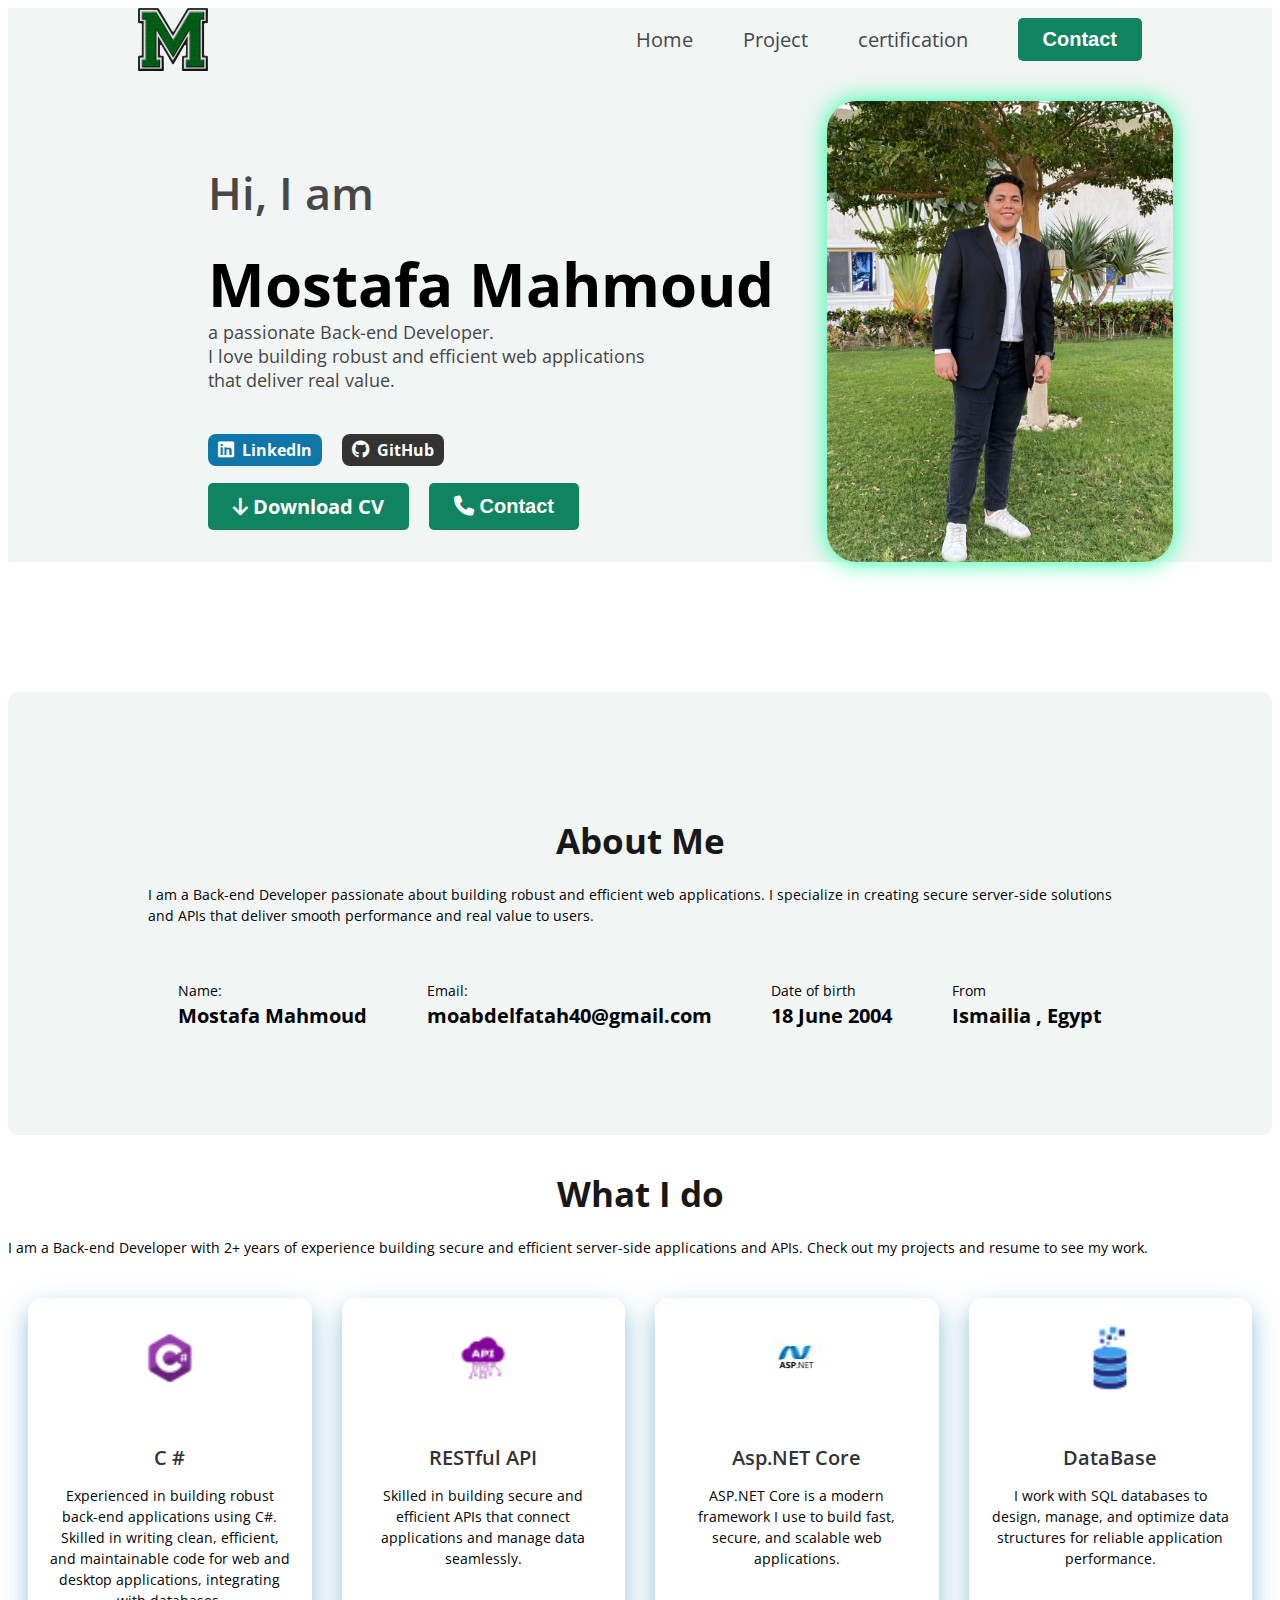
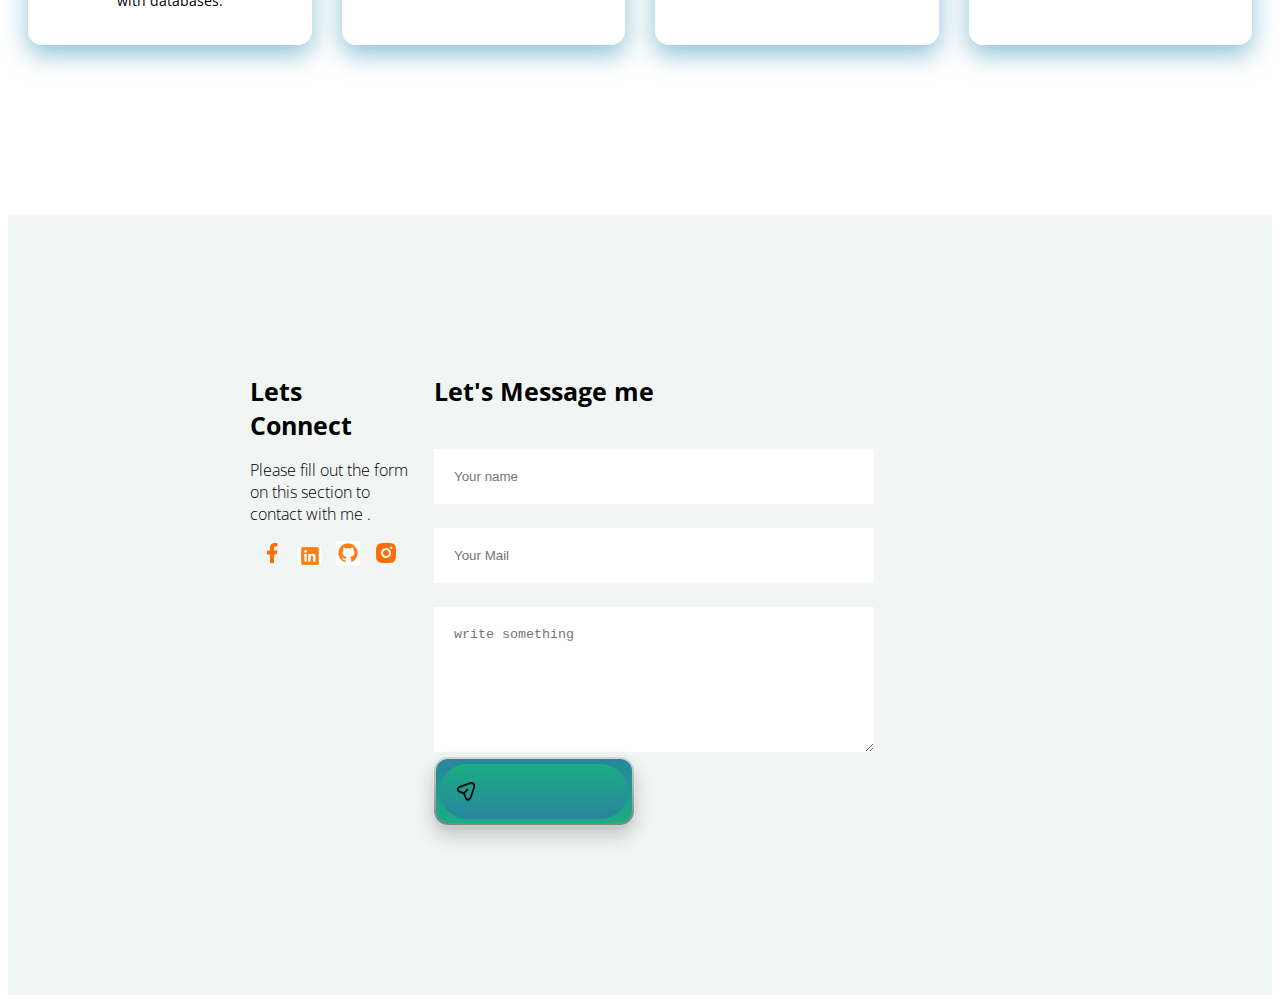
<file: index.html>
<!DOCTYPE html>
<html lang="en">

<head>
  <meta charset="UTF-8" />
  <meta name="viewport" content="width=device-width, initial-scale=1.0" />
  <title>Mostafa Mahmoud</title>
  <link rel="preconnect" href="https://fonts.googleapis.com" />
  <link rel="preconnect" href="https://fonts.gstatic.com" crossorigin />
  <link href="https://fonts.googleapis.com/css2?family=Open+Sans:ital,wght@0,300..800;1,300..800&display=swap"
    rel="stylesheet" />
  <link rel="stylesheet" href="https://cdnjs.cloudflare.com/ajax/libs/font-awesome/6.7.2/css/all.min.css"
    integrity="sha512-Evv84Mr4kqVGRNSgIGL/F/aIDqQb7xQ2vcrdIwxfjThSH8CSR7PBEakCr51Ck+w+/U6swU2Im1vVX0SVk9ABhg=="
    crossorigin="anonymous" referrerpolicy="no-referrer" />
  <link rel="stylesheet" href="style.css" />
</head>

<body class="open-sans-normal">
  <header class="secondary-bg">
    <nav>
      <img src="images/icons/M-Letter-PNG-File-Download-Free.png"></h3>
      <ul>
        <li><a class="li-clr" href="index.html">Home</a></li>
        <li><a href="Project.html" class="li-clr">Project</a></li>
        <li><a href="certification.html" class="li-clr">certification</a></li>


        <li>
          <a onclick="window.location.href='mailto:moabdelfatah40@gmail.com'" target="_blank"><button
              class="btn">Contact</button></a>
        </li>
        
      </ul>
    </nav>
    
    <div class="banner">
      <div style="max-width: 580px">
        <div class="banner-content">
          <h4 class="banner-content1">Hi, I am</h4>
          <h1 class="banner-content2">Mostafa Mahmoud</h1>
          <h6 class="banner-content3">
a passionate Back-end Developer. <br /> I love building robust and efficient web applications<br> that deliver real value.
           
          </h6>
            <div class="banner-content4" style="display: flex; gap: 20px; align-items: center;">
               <a href="https://www.linkedin.com/in/mostafa-mahmoud-382b19265" target="_blank" class="social-btn linkedin">
               <i class="fab fa-linkedin"></i> LinkedIn
               </a>

          <a href="https://github.com/Mostafa-Mahmoud13" target="_blank" class="social-btn github">
          <i class="fab fa-github"></i> GitHub
          </a>
</div>
          <div style="display: flex" class="banner-content4">
            <a class="btn" href="multimedia/cv Mostafa.pdf" target="_blank" download>
              <i class="fa-solid fa-arrow-down"></i> Download CV
            </a>

            <button class="btn" style="margin-left: 20px"
              onclick="window.location.href='mailto:moabdelfatah40@gmail.com'">
              <i class="fa-solid fa-phone"></i> Contact
            </button>

          </div>
        </div>
      </div>
      <section class="home ">
        <div class="home-img ">
          <img src="images/IMG-20251026-WA0140.jpg" alt=" " />
        </div>
    </div>
  </header>
  <main>
    <section class="about secondary-bg">
      <div class="about1">
        <h3 class="section-title">About Me</h3>
        <div class="section-description">
          <p>
            I am a Back-end Developer passionate about building robust and efficient web applications.
            I specialize in creating secure server-side solutions and APIs that deliver smooth performance and real
            value to users.

          </p>

        </div>
        <div class="about-info">
          <p class="aout-info-gap section-description">
            Name: <br />
            <span class="aout-endline"> Mostafa Mahmoud</span>
          </p>
          <p class="aout-info-gap section-description">
            Email: <br /><span class="aout-endline"> moabdelfatah40@gmail.com </span>
          </p>
          <p class="aout-info-gap section-description">
            Date of birth <br />
            <span class="aout-endline"> 18 June 2004 </span>
          </p>
          <p class="aout-info-gap section-description">
            From <br />
            <span class="aout-endline">Ismailia , Egypt</span>
          </p>
        </div>
      </div>
    </section>
    <section>
      <h3 class="section-title">What I do</h3>
      <div class="section-description s-dd">
          I am a Back-end Developer with 2+ years of experience building secure and efficient server-side applications and APIs. Check out my projects and resume to see my work.


      </div>
      <div class="skillls-container">
        <div class="skill">
          <img src="images/icons/Csharp_Logo.png" alt="" />
          <h4 class="skill-title">C # </h4>
          <p class="section-description">
            Experienced in building robust back-end applications using C#.
            Skilled in writing clean, efficient,
            and maintainable code for web and desktop applications,
            integrating with databases.
          </p>

        </div>
        <div class="skill">
          <img src="images/icons/download (1).png" alt="" />
          <h4 class="skill-title">RESTful API</h4>
          <p class="section-description">
            Skilled in building secure and efficient APIs that connect
            applications and manage data seamlessly.
          </p>

        </div>
        <div class="skill">
          <img src="images/icons/asp.net.jpg" alt="" />
          <h4 class="skill-title">Asp.NET Core</h4>
          <p class="section-description">
            ASP.NET Core is a modern framework I use to build fast, secure, and scalable web applications.

          </p>
        </div>
        <div class="skill">
          <img src="images/icons/database.png" alt="" />
          <h4 class="skill-title">DataBase</h4>
          <p class="section-description">
            I work with SQL databases to design, manage, and optimize data structures for reliable application
            performance.

          </p>
        </div>
      </div>
    </section>

  </main>
  <footer class="secondary-bg" id="footers">
    <div style="display: flex; justify-content: space-between; margin-top: 130px">
      <div class="footer-section connect-dex">
        <h1 class="education-title">Lets Connect</h1>
        <p class="education-dex">
          Please fill out the form on this section to contact with me .
        </p>
        <div>
          <a class="icon" href="https://www.facebook.com/profile.php?id=100024594654391" target="_blank">
            <img src="images/icons/facebook.png" alt="" /></a>

          <a class="icon" href="https://www.linkedin.com/in/mostafa-mahmoud-382b19265" target="_blank"><img
              src="images/icons/linkedin.png" alt="" /></a>
          <a class="icon" href="https://github.com/MostafaMamoud13" target="_blank"><img src="images/icons/github.png"
              alt="" /></a>
          <a class="icon" href="https://www.instagram.com/_mostafa_mahmoud_2/" target="_blank">
            <img src="images/icons/insta.png" alt="" />
          </a>
        </div>
      </div>
      <div class="massege connect-dex">
        <h1 class="education-title">Let's Message me</h1>
        <form action="">
          <input type="text" placeholder="Your name" class="inp" id="btnn" /><br />
          <input id="btnn" type="email" name="email" id="" placeholder="Your Mail" class="inp" /><br />
          <textarea id="btnn" class="inp" name="" id="" class="34" rows="7"
            placeholder="write something "></textarea><br />
         <button class="button">
  <div class="outline"></div>
  <div class="state state--default">
    <div class="icon">
      <svg
        width="1em"
        height="1em"
        viewBox="0 0 24 24"
        fill="none"
        xmlns="http://www.w3.org/2000/svg"
      >
        <g style="filter: url(#shadow)">
          <path
            d="M14.2199 21.63C13.0399 21.63 11.3699 20.8 10.0499 16.83L9.32988 14.67L7.16988 13.95C3.20988 12.63 2.37988 10.96 2.37988 9.78001C2.37988 8.61001 3.20988 6.93001 7.16988 5.60001L15.6599 2.77001C17.7799 2.06001 19.5499 2.27001 20.6399 3.35001C21.7299 4.43001 21.9399 6.21001 21.2299 8.33001L18.3999 16.82C17.0699 20.8 15.3999 21.63 14.2199 21.63ZM7.63988 7.03001C4.85988 7.96001 3.86988 9.06001 3.86988 9.78001C3.86988 10.5 4.85988 11.6 7.63988 12.52L10.1599 13.36C10.3799 13.43 10.5599 13.61 10.6299 13.83L11.4699 16.35C12.3899 19.13 13.4999 20.12 14.2199 20.12C14.9399 20.12 16.0399 19.13 16.9699 16.35L19.7999 7.86001C20.3099 6.32001 20.2199 5.06001 19.5699 4.41001C18.9199 3.76001 17.6599 3.68001 16.1299 4.19001L7.63988 7.03001Z"
            fill="currentColor"
          ></path>
          <path
            d="M10.11 14.4C9.92005 14.4 9.73005 14.33 9.58005 14.18C9.29005 13.89 9.29005 13.41 9.58005 13.12L13.16 9.53C13.45 9.24 13.93 9.24 14.22 9.53C14.51 9.82 14.51 10.3 14.22 10.59L10.64 14.18C10.5 14.33 10.3 14.4 10.11 14.4Z"
            fill="currentColor"
          ></path>
        </g>
        <defs>
          <filter id="shadow">
            <fedropshadow
              dx="0"
              dy="1"
              stdDeviation="0.6"
              flood-opacity="0.5"
            ></fedropshadow>
          </filter>
        </defs>
      </svg>
    </div>
    <p>
      <span style="--i:0">S</span>
      <span style="--i:1">e</span>
      <span style="--i:2">n</span>
      <span style="--i:3">d</span>
      <span style="--i:4">M</span>
      <span style="--i:5">e</span>
      <span style="--i:6">s</span>
      <span style="--i:7">s</span>
      <span style="--i:8">a</span>
      <span style="--i:9">g</span>
      <span style="--i:10">e</span>
    </p>
  </div>
  <div class="state state--sent">
    <div class="icon">
      <svg
        xmlns="http://www.w3.org/2000/svg"
        fill="none"
        viewBox="0 0 24 24"
        height="1em"
        width="1em"
        stroke-width="0.5px"
        stroke="black"
      >
        <g style="filter: url(#shadow)">
          <path
            fill="currentColor"
            d="M12 22.75C6.07 22.75 1.25 17.93 1.25 12C1.25 6.07 6.07 1.25 12 1.25C17.93 1.25 22.75 6.07 22.75 12C22.75 17.93 17.93 22.75 12 22.75ZM12 2.75C6.9 2.75 2.75 6.9 2.75 12C2.75 17.1 6.9 21.25 12 21.25C17.1 21.25 21.25 17.1 21.25 12C21.25 6.9 17.1 2.75 12 2.75Z"
          ></path>
          <path
            fill="currentColor"
            d="M10.5795 15.5801C10.3795 15.5801 10.1895 15.5001 10.0495 15.3601L7.21945 12.5301C6.92945 12.2401 6.92945 11.7601 7.21945 11.4701C7.50945 11.1801 7.98945 11.1801 8.27945 11.4701L10.5795 13.7701L15.7195 8.6301C16.0095 8.3401 16.4895 8.3401 16.7795 8.6301C17.0695 8.9201 17.0695 9.4001 16.7795 9.6901L11.1095 15.3601C10.9695 15.5001 10.7795 15.5801 10.5795 15.5801Z"
          ></path>
        </g>
      </svg>
    </div>
    <p>
      <span style="--i:6">S</span>
      <span style="--i:7">e</span>
      <span style="--i:8">n</span>
      <span style="--i:9">d</span>
    </p>
  </div>
</button>

        </form>
      </div>
    </div>
  </footer>

    <script>
    const menuIcon = document.querySelector(".menu-icon");
    const navLinks = document.querySelector(".nav-links");

    menuIcon.onclick = () => {
      navLinks.classList.toggle("show");
    };
  </script>
  

</body>

</html>
</file>
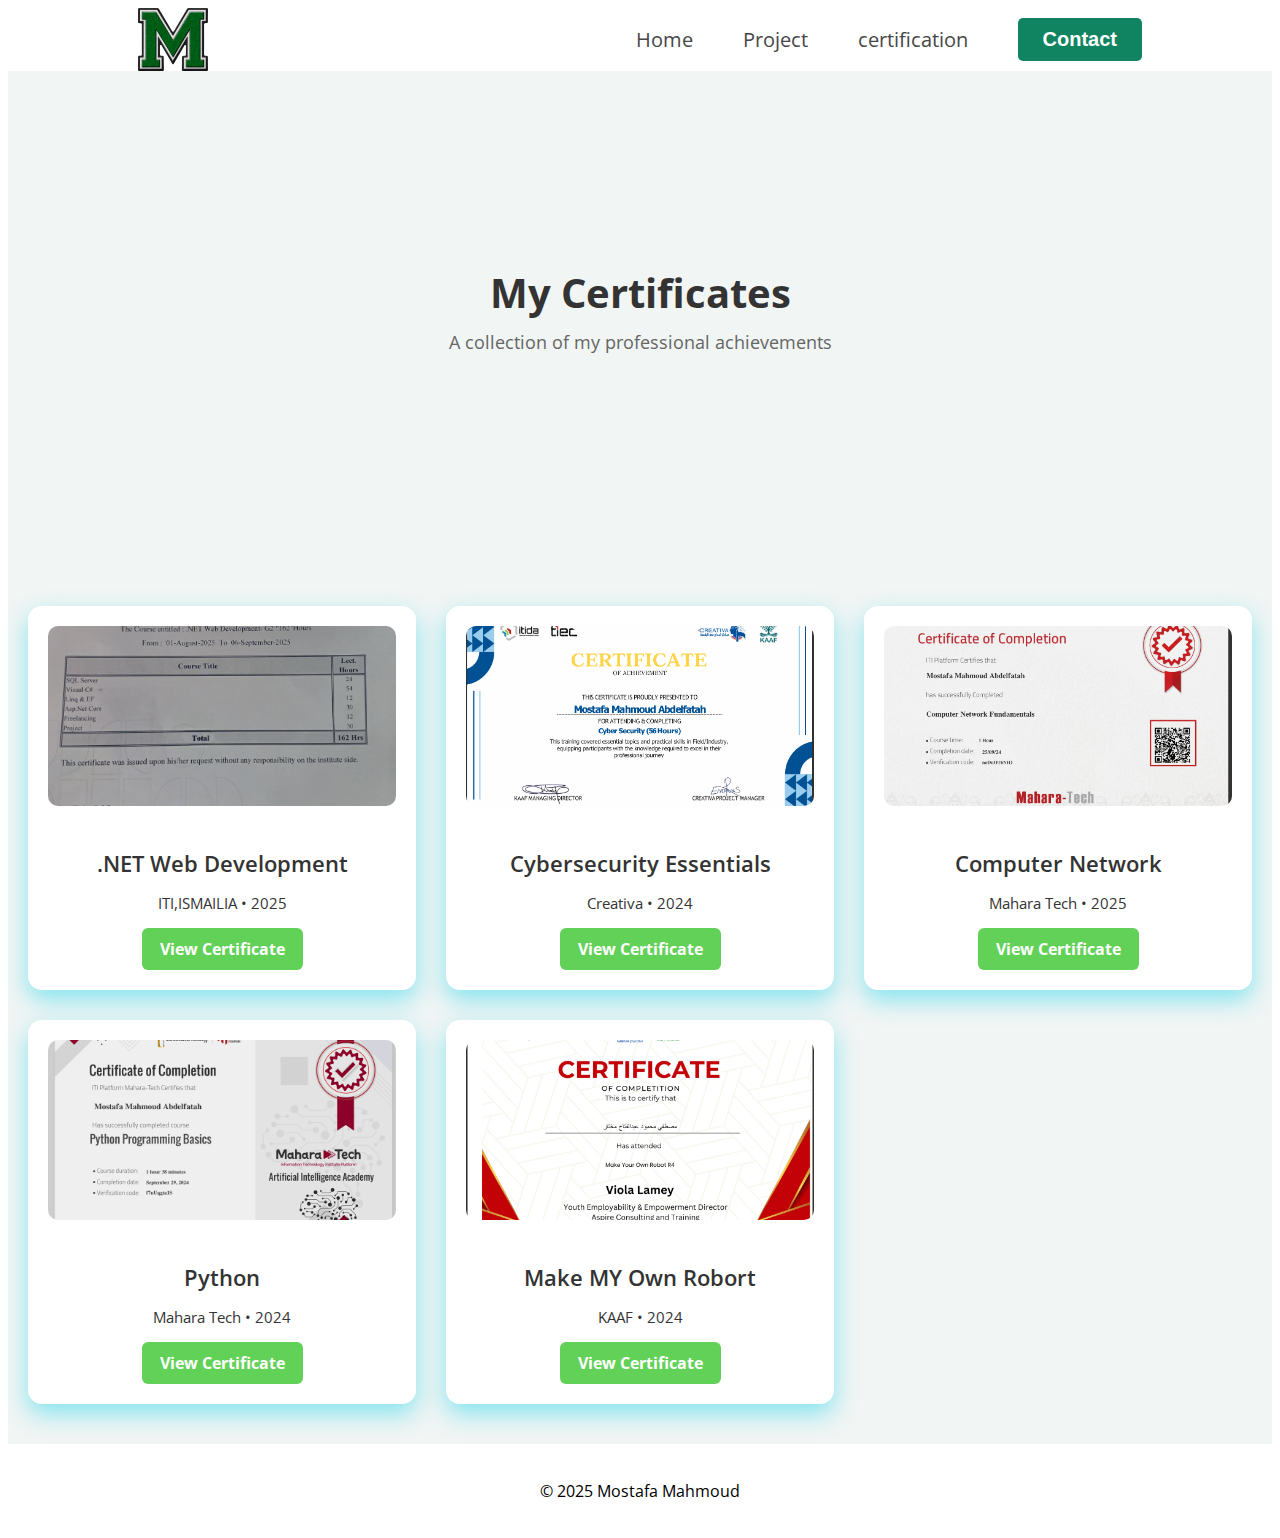
<file: certification.html>
<!DOCTYPE html>
<html lang="en">
<head>
<meta charset="UTF-8" />
  <meta name="viewport" content="width=device-width, initial-scale=1.0" />
  <link rel="preconnect" href="https://fonts.googleapis.com" />
  <link rel="preconnect" href="https://fonts.gstatic.com" crossorigin />
  <link href="https://fonts.googleapis.com/css2?family=Open+Sans:ital,wght@0,300..800;1,300..800&display=swap"
    rel="stylesheet" />
  <link rel="stylesheet" href="https://cdnjs.cloudflare.com/ajax/libs/font-awesome/6.7.2/css/all.min.css"
    integrity="sha512-Evv84Mr4kqVGRNSgIGL/F/aIDqQb7xQ2vcrdIwxfjThSH8CSR7PBEakCr51Ck+w+/U6swU2Im1vVX0SVk9ABhg=="
    crossorigin="anonymous" referrerpolicy="no-referrer" />
    <title>certification</title>
  <link rel="stylesheet" href="certification.css" />
</head>
<body>
  <body class="open-sans-normal">
  <header class="secondary-bg">
    <nav>
      <img src="images/icons/M-Letter-PNG-File-Download-Free.png"></h3>
      <ul>
        <li><a class="li-clr" href="index.html">Home</a></li>
        <li><a href="Project.html" class="li-clr">Project</a></li>
        <li><a href="certification.html" class="li-clr">certification</a></li>


        <li>
          <a onclick="window.location.href='mailto:moabdelfatah40@gmail.com'" target="_blank"><button
              class="btn">Contact</button></a>
        </li>
        
      </ul>

      
    </nav>



<section class="cert-header">
    <h1>My Certificates</h1>
    <p>A collection of my professional achievements</p>
  </section>

  <!-- ================= CERTIFICATES GRID ================= -->
  <section class="certificates-section">
    <div class="cert-grid">

      <!-- CARD 1 -->
      
<div class="cert-card">
        <img src="images/certification/iti summer course .net web.jpg" alt="">
        <h3>.NET Web Development</h3>
        <p class="issuer">ITI,ISMAILIA • 2025</p>
        <a href="images/certification/iti summer course .net web.jpg" target="_blank" class="view-btn">View Certificate</a>
      </div>

      <!-- CARD 2 -->
      <div class="cert-card">
        <img src="images/certification/cyber.png" alt="">
        <h3>Cybersecurity Essentials</h3>
        <p class="issuer">Creativa • 2024</p>
        <a href="images/certification/cyber.png" target="_blank" class="view-btn">View Certificate</a>
      </div>
      <!-- CARD 3 --> 
       <div class="cert-card">
        <img src="images/certification/network.png" alt="">
        <h3>Computer Network</h3>
        <p class="issuer">Mahara Tech • 2025</p>
        <a href="images/certification/network.png" target="_blank" class="view-btn">View Certificate</a>
      </div>
      
<!-- CARD 4 -->
     <div class="cert-card">
        <img src="images/certification/python.png" alt="">
        <h3>Python</h3>
        <p class="issuer">Mahara Tech • 2024</p>
        <a href="images/certification/python.png" target="_blank" class="view-btn">View Certificate</a>
      </div>

      <!-- CARD 5 -->
      <div class="cert-card">
        <img src="images/certification/make u own rob.png" alt="">
        <h3>Make MY Own Robort</h3>
        <p class="issuer">KAAF • 2024</p>
        <a href="images/certification/make u own rob.png" target="_blank" class="view-btn">View Certificate</a>
      </div>
    </div>
  </section>

  <!-- MENU SCRIPT -->
  <script>
    const menuIcon = document.querySelector(".menu-icon");
    const navLinks = document.querySelector(".nav-links");

    menuIcon.onclick = () => {
      navLinks.classList.toggle("show");
    };
  </script>

   <!-- FOOTER -->
  <footer class="secondary-bg">
    <p style="text-align:center; padding:20px; ">&copy; 2025 Mostafa Mahmoud</p>
  </footer>
</body>
</html>
</file>
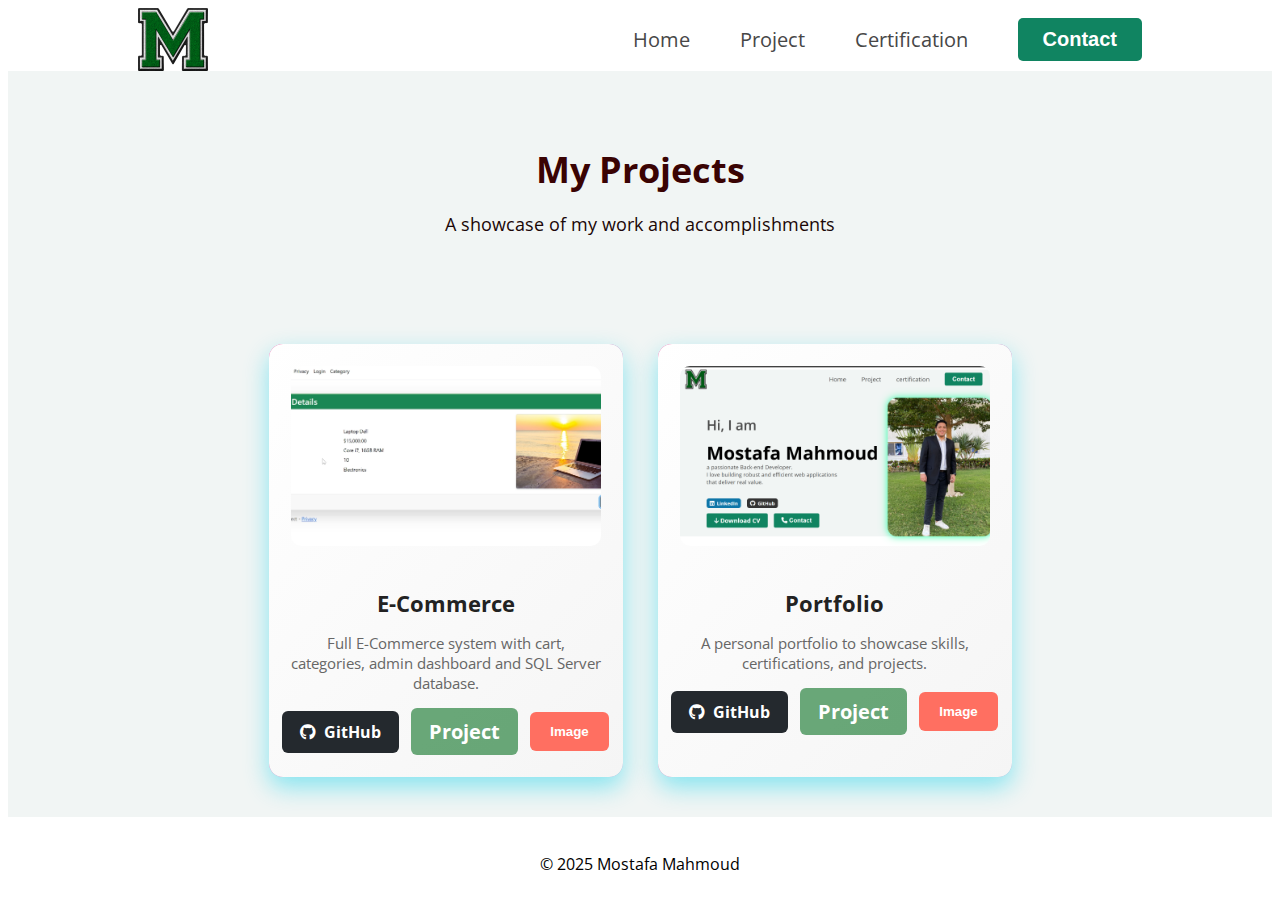
<file: Project.html>
<!DOCTYPE html>
<html lang="en">
<head>
  <meta charset="UTF-8" />
  <meta name="viewport" content="width=device-width, initial-scale=1.0" />

  <!-- Google Fonts -->
  <link rel="preconnect" href="https://fonts.googleapis.com" />
  <link rel="preconnect" href="https://fonts.gstatic.com" crossorigin />
  <link href="https://fonts.googleapis.com/css2?family=Open+Sans:wght@300;400;600;700;800&display=swap" rel="stylesheet" />

  <!-- FontAwesome -->
  <link rel="stylesheet"
    href="https://cdnjs.cloudflare.com/ajax/libs/font-awesome/6.7.2/css/all.min.css"
    crossorigin="anonymous" referrerpolicy="no-referrer" />

  <title>Mostafa Projects</title>
  <link rel="stylesheet" href="project.css" />
</head>

<body class="open-sans-normal">

  <!-- HEADER -->
  <header class="secondary-bg">
    <nav>
      <img src="images/icons/M-Letter-PNG-File-Download-Free.png">

      <ul>
        <li><a class="li-clr" href="index.html">Home</a></li>
        <li><a class="li-clr" href="Project.html">Project</a></li>
        <li><a class="li-clr" href="certification.html">Certification</a></li>
        <li>
          <a onclick="window.location.href='mailto:moabdelfatah40@gmail.com'" target="_blank">
            <button class="btn">Contact</button>
          </a>
        </li>
      </ul>
    </nav>
  </header>

  <!-- MAIN CONTENT -->
  <main>
    <section class="projects-header">
      <h1>My Projects</h1>
      <p>A showcase of my work and accomplishments</p>
    </section>

    <section class="projects-container">

      <!-- PROJECT 1 -->
      <div class="project-card">
        <img src="images/Screenshot (155).png" alt="E-Commerce" />
        <h3>E-Commerce</h3>
        <p>Full E-Commerce system with cart, categories, admin dashboard and SQL Server database.</p>

        <div class="project-btns">
          <a href="https://github.com/Mostafa-Mahmoud13/final-project-iti-.Net" target="_blank"
             class="social-btn github">
            <i class="fab fa-github"></i> GitHub
          </a>

          <a href="#" class="btn view-btn" target="_blank">Project</a>

          <button class="image-btn">
            <a href="images/Screenshot (155).png" target="_blank" class="project-extra-btn">
            Image
            </a>
          </button>
        </div>
      </div>

      <!-- PROJECT 2 -->
      <div class="project-card">
        <img src="images/Screenshot (156).png" alt="Portfolio" />
        <h3>Portfolio</h3>
        <p>A personal portfolio to showcase skills, certifications, and projects.</p>

        <div class="project-btns">
          <a href="https://github.com/Mostafa-Mahmoud13/Protfolio" target="_blank"
             class="social-btn github">
            <i class="fab fa-github"></i>GitHub
          </a>

          <a href="https://mostafa-mahmoud13.github.io/Protfolio/" target="_blank" class="btn view-btn">Project</a>

          <button class="image-btn">
            <a href="images/Screenshot (156).png" target="_blank" class="project-extra-btn">
              Image
            </a>
          </button>
        </div>
      </div>

    </section>
  </main>

  <!-- FOOTER -->
  <footer class="secondary-bg">
    <p style="text-align:center; padding:20px;">&copy; 2025 Mostafa Mahmoud</p>
  </footer>

</body>
</html>
</file>
<file: style.css>
/*  Font from Google */


.open-sans-normal {
  font-family: "Open Sans", sans-serif;
  font-optical-sizing: auto;
  font-style: normal;
  font-variation-settings: "wdth" 100;
}

/*  Navigation Styles */
nav {
  display: flex;
  align-items: center;
  justify-content: space-between;
  padding: 0 130px;
}

nav ul {
  display: flex;
  align-items: center;
  gap: 50px; /* Better than using margin-right individually */
  padding: 0;
  margin: 0;
  list-style: none;
}

nav ul a {
  text-decoration: none;
  color: #474747;
  font-size: 20px;
  transition: color 0.3s ease;
  
}

nav ul a:hover {
  color:#1a701b;
}

/*  Logo or Nav Title */
.nav-title {
  font-weight: 800;
  font-size: 45px;
  color: #000;
  
}

/*  Button Styles */
.btn {
  background-color: #108461;
  border-radius: 5px;
  padding: 10px 25px;
  font-weight: bold;
  font-size: 20px;
  color: rgb(255, 255, 255);
  border: none;
  cursor: pointer;
  transition: background-color 0.3s ease;
    text-decoration: none;

}

.btn:hover {
  background-color: #1a701b;
}

/* Banner Section */
.banner {
  display: flex;
  align-items: center;
  justify-content: space-between;
  margin: 0 35px 0 200px;
  width: auto;
}

.banner-content1 {
  font-weight: 600;
  font-size: 45px;
  color: #474747;
  
}

.banner-content2 {
  font-weight: 700;
  font-size: 60px;
  color: #000;
  width: 798px;
  height: auto;
  margin-top: -40px;
}

.banner-content3 {
  font-weight: 400;
  font-size: 18px;
  color: #474747;
  margin-top: -45px;
  max-width: 700px;
}

.banner-content4 {
  margin-top: 17px;
}

/*  Header Background */
header {

  background-repeat: no-repeat;
  background-position: top left, bottom right;
  background-size: auto;
  width: auto;
  
  
}
.about {
  background: #fff8f3;
  border-radius: 10px;
  margin-top: 130px;
  
}
.section-title {
  font-size: 35px;
  font-weight: bold;
  color: #181818;
  text-align: center; /*  This will center the text horizontally */
  margin-bottom: 20px;
  
}

.section-description {
  font-size: 18px;
  color: #000000;
  
}
.secondary-bg {
background-color: #bbcfc936;}

.about1 {
  padding: 90px 140px;
}
.aout-endline {
  font-weight: bold;
  font-size: 20px;
  color: black;
}
.about-info {
  display: flex;
  justify-content: space-around;
}
.aout-info-gap {
  margin-top: 40px;
}

/* main style */
main {
  max-width: 1340px;
  margin: 0 auto;
}
/* Skills Container */
.skillls-container {
  display: grid;
  grid-template-columns: repeat(auto-fit, minmax(250px, 1fr));
  gap: 30px;
  padding: 40px 20px;
}

/* Skill Card */
.skill {
  position: relative;
  overflow: hidden;
  border-radius: 14px;
  padding: 20px;
  text-align: center;
  background: #fff; /* اللون الأساسي للكارت */
  color: #333;
  transition: transform 0.3s ease, background 0.3s ease;
  box-shadow: 0 10px 25px rgba(39, 138, 177, 0.512);
}

.skill:hover {
  transform: translateY(-8px);
  background: linear-gradient(135deg, #ff0080, #00d4ff, #ff8c00);
  background-size: 300% 300%;
  color: #000000;
  animation: skillGradient 4s linear infinite;
}

/* Gradient animation */
@keyframes skillGradient {
  0% { background-position: 0% 50%; }
  50% { background-position: 100% 50%; }
  100% { background-position: 0% 50%; }
}

.skill img {
  width: 80px;
  height: 80px;
  object-fit: contain;
  margin-bottom: 15px;
}

.skill-title {
  font-size: 20px;
  margin-bottom: 10px;
  font-weight: 600;
}

.section-description {
  font-size: 14px;
  line-height: 1.5;
}

/* Responsive */
@media (max-width: 768px) {
  .skillls-container {
    grid-template-columns: repeat(auto-fit, minmax(200px, 1fr));
  }
}

.education {
  height: 175px;
  width: 511px;
}
.education-title {
  font-weight: bold;
  font-size: 25px;
}
.education-dex {
  font-weight: 300;
  font-size: 16px;
}
.summary-flexss {
  display: flex;
  justify-content: space-around;
  justify-content: space-between;
}
.inp {
  border: none;
  padding: 20px;
  background-color: white;
  margin-top: 20px;
  width: 400px;
}
.footer-section {
  margin-left: 230px;
  margin-top: 130px;
  width: auto;
}
.massege {
  margin-top: 130px;
  margin-right: 386px;
}
#btnn {
  margin-top: 24px;
}
#footers {
  height: 780px;
}
.connect-dex {
  padding: 12px;
}
.icon {
  margin-left: 10px;
}
.home-img {
  margin-top: 30px;
  display: flex;
  justify-content: center;
}

.home-img img {
  border-radius: 30px;
  width: 27vw;
  max-width: 350px;
  min-width: 200px;
  margin-right: 4em;
  box-shadow: 0 0 25px #00ff95e3;
  cursor: pointer;
  transition: 0.2s linear;
}

/* 📱 وضع الموبايل */
@media (max-width: 768px) {
  .home-img img {
    width: 80vw;       /* تخليها عريضة على قد الموبايل */
    margin: 20px auto; /* تخلّيها في النص */
    display: block;
  }

  .home-img {
    justify-content: center;
  }
}

.social-btn {
  display: flex;
  align-items: center;
  gap: 8px;
  background-color: #fd6e0a;
  color: #fff;
  padding: 5px 10px;
  border-radius: 8px;
  text-decoration: none;
  font-weight: bold;
  transition: 0.3s ease;
}

.social-btn i {
  font-size: 18px;
}

/* Hover Effects */
.social-btn:hover {
  transform: scale(1.05);
}

/* ألوان مختلفة لكل منصة */
.social-btn.linkedin {
  background-color: #0e76a8;
}

.social-btn.github {
  background-color: #333;
}

/* From Uiverse.io by marcelodolza */ 
.button {
  --primary: #ff5569;
  --neutral-1: #28859c;
  --neutral-2: #1bad84;
  --radius: 14px;

  cursor: pointer;
  border-radius: var(--radius);
  text-shadow: 0 1px 1px rgba(0, 0, 0, 0.3);
  border: none;
  box-shadow: 0 0.5px 0.5px 1px rgba(255, 255, 255, 0.2),
    0 10px 20px rgba(0, 0, 0, 0.2), 0 4px 5px 0px rgba(0, 0, 0, 0.05);
  display: flex;
  align-items: center;
  justify-content: center;
  position: relative;
  transition: all 0.3s ease;
  min-width: 200px;
  padding: 20px;
  height: 68px;
  font-family: "Galano Grotesque", Poppins, Montserrat, sans-serif;
  font-style: normal;
  font-size: 18px;
  font-weight: 600;
}
.button:hover {
  transform: scale(1.02);
  box-shadow: 0 0 1px 2px rgba(255, 255, 255, 0.3),
    0 15px 30px rgba(0, 0, 0, 0.3), 0 10px 3px -3px rgba(0, 0, 0, 0.04);
}
.button:active {
  transform: scale(1);
  box-shadow: 0 0 1px 2px rgba(255, 255, 255, 0.3),
    0 10px 3px -3px rgba(0, 0, 0, 0.2);
}
.button:after {
  content: "";
  position: absolute;
  inset: 0;
  border-radius: var(--radius);
  border: 2.5px solid transparent;
  background: linear-gradient(var(--neutral-1), var(--neutral-2)) padding-box,
    linear-gradient(to bottom, rgba(0, 0, 0, 0.1), rgba(0, 0, 0, 0.45))
      border-box;
  z-index: 0;
  transition: all 0.4s ease;
}
.button:hover::after {
  transform: scale(1.05, 1.1);
  box-shadow: inset 0 -1px 3px 0 rgba(255, 255, 255, 1);
}
.button::before {
  content: "";
  inset: 7px 6px 6px 6px;
  position: absolute;
  background: linear-gradient(to top, var(--neutral-1), var(--neutral-2));
  border-radius: 30px;
  filter: blur(0.5px);
  z-index: 2;
}
.state p {
  display: flex;
  align-items: center;
  justify-content: center;
}
.state .icon {
  position: absolute;
  left: 0;
  top: 0;
  bottom: 0;
  margin: auto;
  transform: scale(1.25);
  transition: all 0.3s ease;
  display: flex;
  align-items: center;
  justify-content: center;
}
.state .icon svg {
  overflow: visible;
}

/* Outline */
.outline {
  position: absolute;
  border-radius: inherit;
  overflow: hidden;
  z-index: 1;
  opacity: 0;
  transition: opacity 0.4s ease;
  inset: -2px -3.5px;
}
.outline::before {
  content: "";
  position: absolute;
  inset: -100%;
  background: conic-gradient(
    from 180deg,
    transparent 60%,
    white 80%,
    transparent 100%
  );
  animation: spin 2s linear infinite;
  animation-play-state: paused;
}
@keyframes spin {
  0% {
    transform: rotate(0deg);
  }
  100% {
    transform: rotate(360deg);
  }
}
.button:hover .outline {
  opacity: 1;
}
.button:hover .outline::before {
  animation-play-state: running;
}

/* Letters */
.state p span {
  display: block;
  opacity: 0;
  animation: slideDown 0.8s ease forwards calc(var(--i) * 0.03s);
}
.button:hover p span {
  opacity: 1;
  animation: wave 0.5s ease forwards calc(var(--i) * 0.02s);
}
.button:focus p span {
  opacity: 1;
  animation: disapear 0.6s ease forwards calc(var(--i) * 0.03s);
}
@keyframes wave {
  30% {
    opacity: 1;
    transform: translateY(4px) translateX(0) rotate(0);
  }
  50% {
    opacity: 1;
    transform: translateY(-3px) translateX(0) rotate(0);
    color: var(--primary);
  }
  100% {
    opacity: 1;
    transform: translateY(0) translateX(0) rotate(0);
  }
}
@keyframes slideDown {
  0% {
    opacity: 0;
    transform: translateY(-20px) translateX(5px) rotate(-90deg);
    color: var(--primary);
    filter: blur(5px);
  }
  30% {
    opacity: 1;
    transform: translateY(4px) translateX(0) rotate(0);
    filter: blur(0);
  }
  50% {
    opacity: 1;
    transform: translateY(-3px) translateX(0) rotate(0);
  }
  100% {
    opacity: 1;
    transform: translateY(0) translateX(0) rotate(0);
  }
}
@keyframes disapear {
  from {
    opacity: 1;
  }
  to {
    opacity: 0;
    transform: translateX(5px) translateY(20px);
    color: var(--primary);
    filter: blur(5px);
  }
}

/* Plane */
.state--default .icon svg {
  animation: land 0.6s ease forwards;
}
.button:hover .state--default .icon {
  transform: rotate(45deg) scale(1.25);
}
.button:focus .state--default svg {
  animation: takeOff 0.8s linear forwards;
}
.button:focus .state--default .icon {
  transform: rotate(0) scale(1.25);
}
@keyframes takeOff {
  0% {
    opacity: 1;
  }
  60% {
    opacity: 1;
    transform: translateX(70px) rotate(45deg) scale(2);
  }
  100% {
    opacity: 0;
    transform: translateX(160px) rotate(45deg) scale(0);
  }
}
@keyframes land {
  0% {
    transform: translateX(-60px) translateY(30px) rotate(-50deg) scale(2);
    opacity: 0;
    filter: blur(3px);
  }
  100% {
    transform: translateX(0) translateY(0) rotate(0);
    opacity: 1;
    filter: blur(0);
  }
}

/* Contrail */
.state--default .icon:before {
  content: "";
  position: absolute;
  top: 50%;
  height: 2px;
  width: 0;
  left: -5px;
  background: linear-gradient(to right, transparent, rgba(0, 0, 0, 0.5));
}
.button:focus .state--default .icon:before {
  animation: contrail 0.8s linear forwards;
}
@keyframes contrail {
  0% {
    width: 0;
    opacity: 1;
  }
  8% {
    width: 15px;
  }
  60% {
    opacity: 0.7;
    width: 80px;
  }
  100% {
    opacity: 0;
    width: 160px;
  }
}

/* States */
.state {
  padding-left: 29px;
  z-index: 2;
  display: flex;
  position: relative;
}
.state--default span:nth-child(4) {
  margin-right: 5px;
}
.state--sent {
  display: none;
}
.state--sent svg {
  transform: scale(1.25);
  margin-right: 8px;
}
.button:focus .state--default {
  position: absolute;
}
.button:focus .state--sent {
  display: flex;
}
.button:focus .state--sent span {
  opacity: 0;
  animation: slideDown 0.8s ease forwards calc(var(--i) * 0.2s);
}
.button:focus .state--sent .icon svg {
  opacity: 0;
  animation: appear 1.2s ease forwards 0.8s;
}
@keyframes appear {
  0% {
    opacity: 0;
    transform: scale(4) rotate(-40deg);
    color: var(--primary);
    filter: blur(4px);
  }
  30% {
    opacity: 1;
    transform: scale(0.6);
    filter: blur(1px);
  }
  50% {
    opacity: 1;
    transform: scale(1.2);
    filter: blur(0);
  }
  100% {
    opacity: 1;
    transform: scale(1);
  }
}
</file>
<file: certification.css>
/*  Font from Google */
.open-sans-normal {
  font-family: "Open Sans", sans-serif;
  font-optical-sizing: auto;
  font-style: normal;
  font-variation-settings: "wdth" 100;
}

/* Navigation */
nav {
  display: flex;
  align-items: center;
  justify-content: space-between;
  padding: 0 130px;
}

nav ul {
  display: flex;
  align-items: center;
  gap: 50px;
  padding: 0;
  margin: 0;
  list-style: none;
}

nav ul a {
  text-decoration: none; /* إزالة الخط */
  color: #474747;
  font-size: 20px;
  transition: color 0.3s ease;
}

nav ul a:hover {
  color: #1a701b;
}

.btn {
  background-color: #108461;
  border-radius: 5px;
  padding: 10px 25px;
  font-weight: bold;
  font-size: 20px;
  color: #fff;
  border: none;
  cursor: pointer;
  transition: 0.3s ease;
  text-decoration: none;
}

.btn:hover {
  background-color: #1a701b;
}

/* Header */
.cert-header {
  text-align: center;
  height: 55vh;
  display: flex;
  flex-direction: column;
  justify-content: center;
  align-items: center;
  background-color: #bbcfc936;
}

.cert-header h1 {
  font-size: 40px;
  color: #333;
  font-weight: 700;
  margin: 0;
}

.cert-header p {
  font-size: 18px;
  color: #666;
  margin-top: 10px;
}

/* Certificates Grid */
/* Certificates Grid */
.cert-grid {
  display: grid;
  grid-template-columns: repeat(auto-fit, minmax(300px, 1fr));
  gap: 30px;
  padding: 40px 20px;
  background-color: #bbcfc936;
}

/* Certificate Card */
.cert-card {
  position: relative;
  overflow: hidden;
  border-radius: 14px;
  padding: 20px;
  text-align: center;
  background: #fff; /* اللون الأساسي للكارت */
  color: #333;
  transition: transform 0.3s ease, background 0.3s ease;
  box-shadow: 0 10px 25px rgba(0, 208, 235, 0.447);
}

.cert-card:hover {
  transform: translateY(-8px);
  background: linear-gradient(135deg, #ff0080, #00d4ff, #ff8c00);
  background-size: 300% 300%;
  color: #1b09a2;
  animation: cardGradient 4s linear infinite;
}

/* Gradient animation */
@keyframes cardGradient {
  0% { background-position: 0% 50%; }
  50% { background-position: 100% 50%; }
  100% { background-position: 0% 50%; }
}

.cert-card img {
  width: 100%;
  height: 180px;
  object-fit: cover;
  border-radius: 10px;
  margin-bottom: 15px;
}

.cert-card h3 {
  font-size: 22px;
  margin-bottom: 10px;
  font-weight: 600;
}

.issuer {
  font-size: 15px;
  margin-bottom: 15px;
}

/* View Certificate Button */
.view-btn {
  display: inline-block;
  text-decoration: none;
  color: #fff;
  padding: 10px 18px;
  border-radius: 6px;
  font-weight: bold;
  background-color: rgba(29, 189, 15, 0.696);
  transition: 0.3s ease;
}

.view-btn:hover {
  background-color: rgba(87, 74, 74, 0.7);
}

/* Responsive */
@media (max-width: 768px) {
  .cert-grid {
    grid-template-columns: repeat(auto-fit, minmax(250px, 1fr));
  }
}
</file>
<file: project.css>
/*  Font from Google */
.open-sans-normal {
  font-family: "Open Sans", sans-serif;
  font-optical-sizing: auto;
  font-style: normal;
  font-variation-settings: "wdth" 100;
}

/* Navigation */
nav {
  display: flex;
  align-items: center;
  justify-content: space-between;
  padding: 0 130px;
}

nav ul {
  display: flex;
  align-items: center;
  gap: 50px;
  padding: 0;
  margin: 0;
  list-style: none;
}

nav ul a {
  text-decoration: none;
  color: #474747;
  font-size: 20px;
  transition: color 0.3s ease;
}

nav ul a:hover {
  color: #1a701b;
}

.btn {
  background-color: #108461;
  border-radius: 5px;
  padding: 10px 25px;
  font-weight: bold;
  font-size: 20px;
  color: #fff;
  border: none;
  cursor: pointer;
  transition: 0.3s ease;
  text-decoration: none;
}

.btn:hover {
  background-color: #1a701b;
}

/* Projects Header */
.projects-header {
  text-align: center;
  padding: 50px 20px;
  background-color: #bbcfc936;
}

.projects-header h1 {
  font-size: 36px;
  margin-bottom: 10px;
  color: #3a0303;
}

.projects-header p {
  font-size: 18px;
  color: #1b0707;
}

/* Project Cards Container */
.projects-container {
  display: flex;
  flex-wrap: wrap;
  justify-content: center;
  gap: 35px;
  padding: 40px 20px;
background-color: #bbcfc936;
}

/* Project Card */
.project-card {
  background: linear-gradient(135deg, #ffffff, #f5f5f5);
  border-radius: 14px;
  box-shadow:  0 10px 25px rgba(0, 208, 235, 0.447);
  width: 310px;
  padding: 22px;
  text-align: center;
  transition: 0.3s ease;
  position: relative;
  overflow: hidden;
}

.project-card:hover {
  transform: translateY(-8px);
}

/* Moving gradient border */
.project-card::before {
  content: "";
  position: absolute;
  inset: -3px;
  z-index: -1;
  border-radius: 16px;
  background: linear-gradient(120deg, #ff0080, #00d4ff, #ff8c00);
  background-size: 300% 300%;
  animation: movingBorder 4s linear infinite;
}

@keyframes movingBorder {
  0% { background-position: 0% 50%; }
  50% { background-position: 100% 50%; }
  100% { background-position: 0% 50%; }
}

.project-card img {
  width: 100%;
  height: 180px;
  object-fit: cover;
  border-radius: 10px;
  margin-bottom: 15px;
}

.project-card h3 {
  font-size: 22px;
  margin-bottom: 10px;
  color: #222;
}

.project-card p {
  font-size: 15px;
  color: #666;
  margin-bottom: 15px;
}

/* Buttons container */
.project-btns {
  display: flex;
  justify-content: center;
  align-items: center;
  gap: 12px;
}

/* GitHub Button */
.social-btn.github {
  display: inline-flex;
  justify-content: center;
  align-items: center;
  gap: 8px;
  background-color: #24292e;
  padding: 10px 18px;
  border-radius: 6px;
  color: #fff;
  text-decoration: none;
  font-weight: 700;
  transition: 0.3s ease;
}

.social-btn.github:hover {
  background-color: #000;
}

/* View Project Button */
.project-card .btn {
  display: inline-block;
  text-decoration: none;
  background-color: #3e8e51c5;
  color: #fff;
  padding: 10px 18px;
  border-radius: 6px;
  font-weight: bold;
  transition: 0.3s ease;
}

.project-card .btn:hover {
  background-color: #463d67;
}

/* View Image Button */
button.image-btn {
  background-color: #ff6f61;
  border: none;
  border-radius: 6px;
  padding: 12px 20px;
  cursor: pointer;
  transition: 0.3s ease;
}

button.image-btn:hover {
  background-color: #e5534b;
}

button.image-btn a {
  text-decoration: none;
  color: #fff;
  font-weight: bold;
}

/* Responsive */
@media screen and (max-width: 900px) {
  nav {
    padding: 0 20px;
  }

  nav ul {
    gap: 20px;
  }

  .projects-container {
    flex-direction: column;
    align-items: center;
  }

  .project-card {
    width: 90%;
  }
}
</file>
